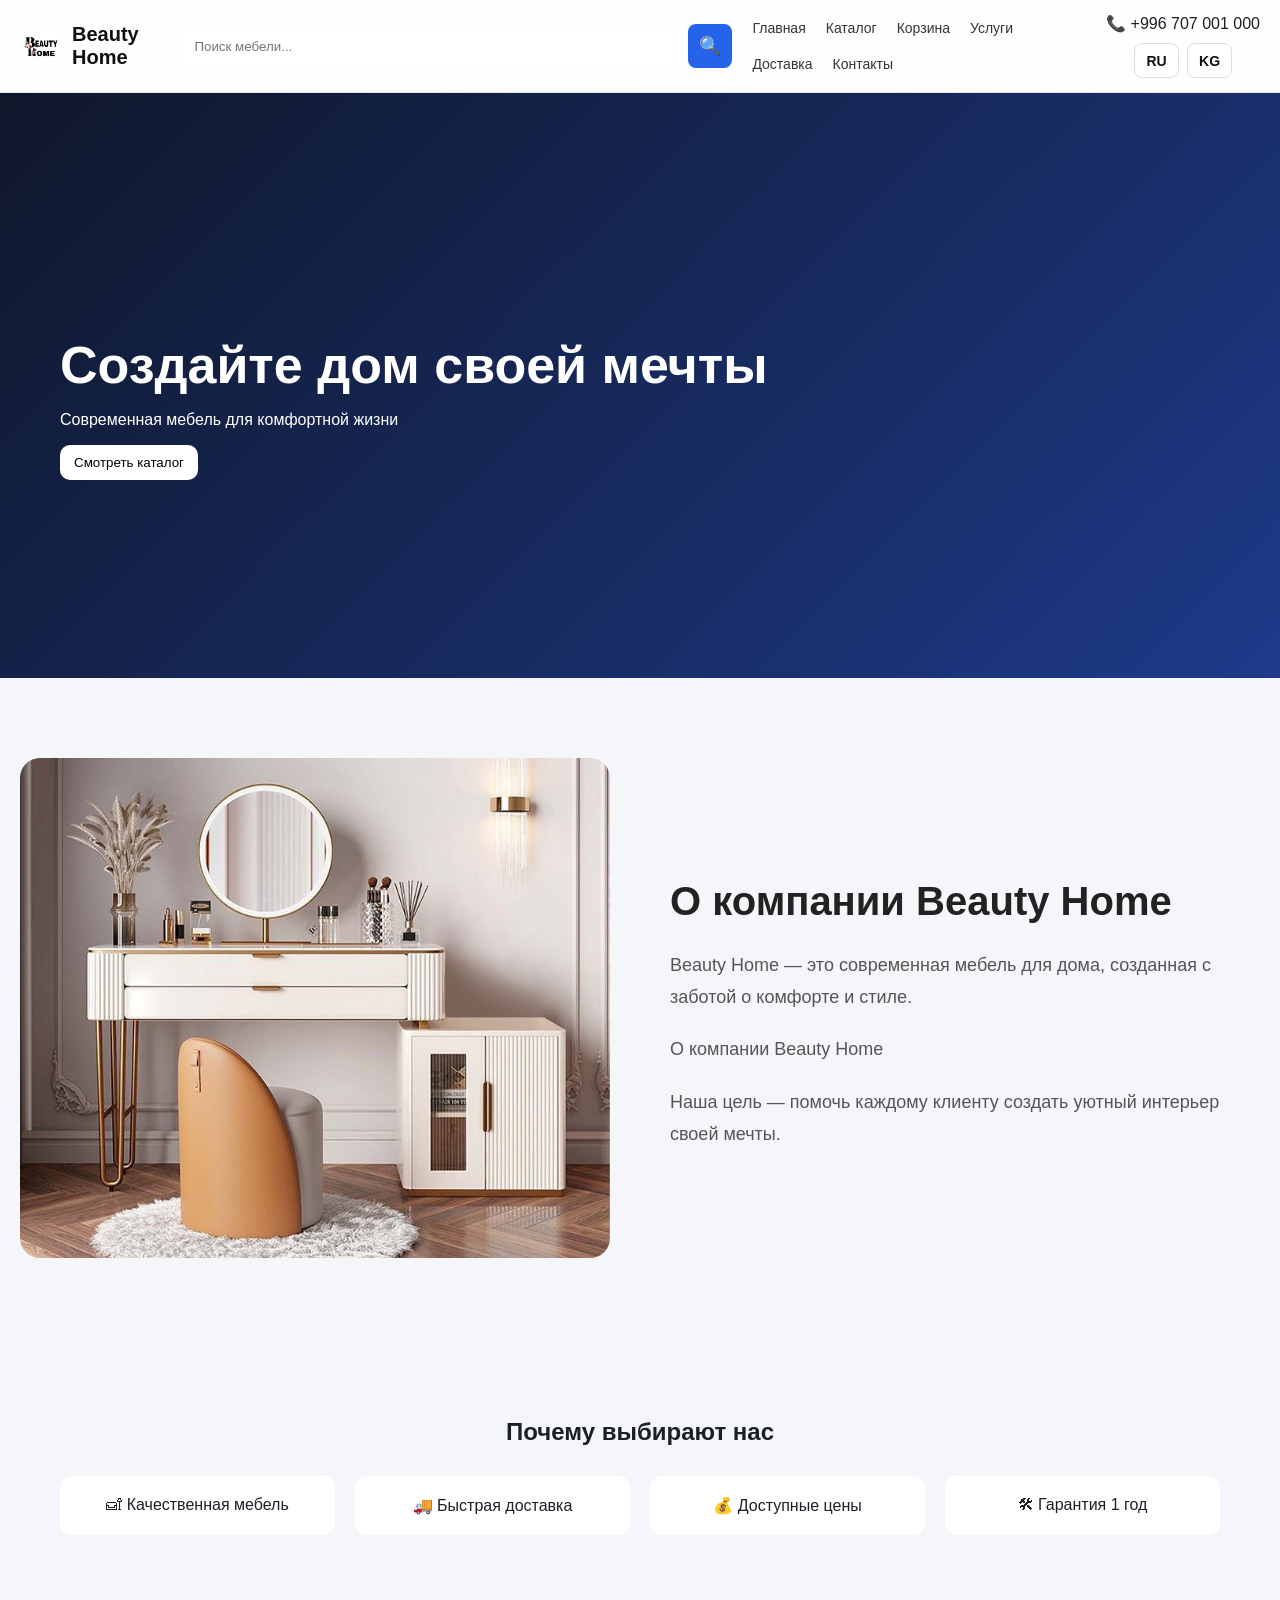
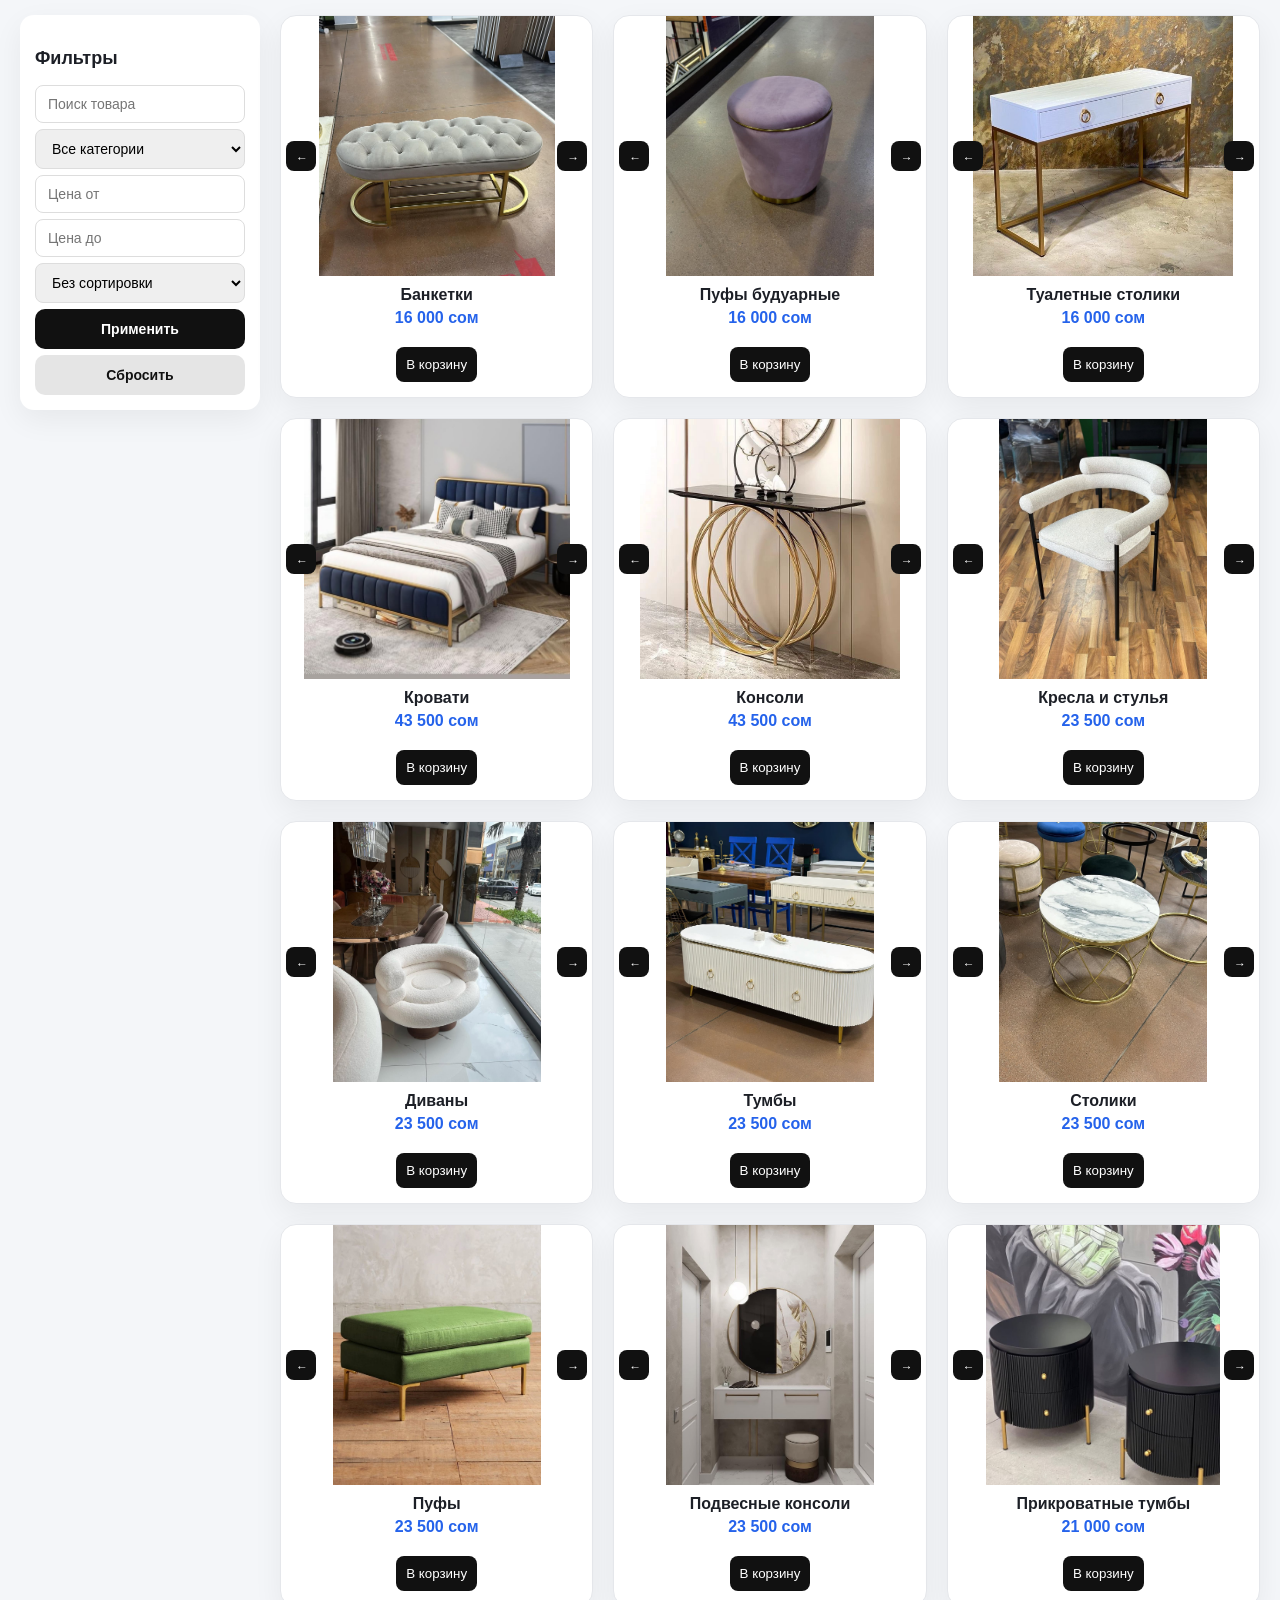
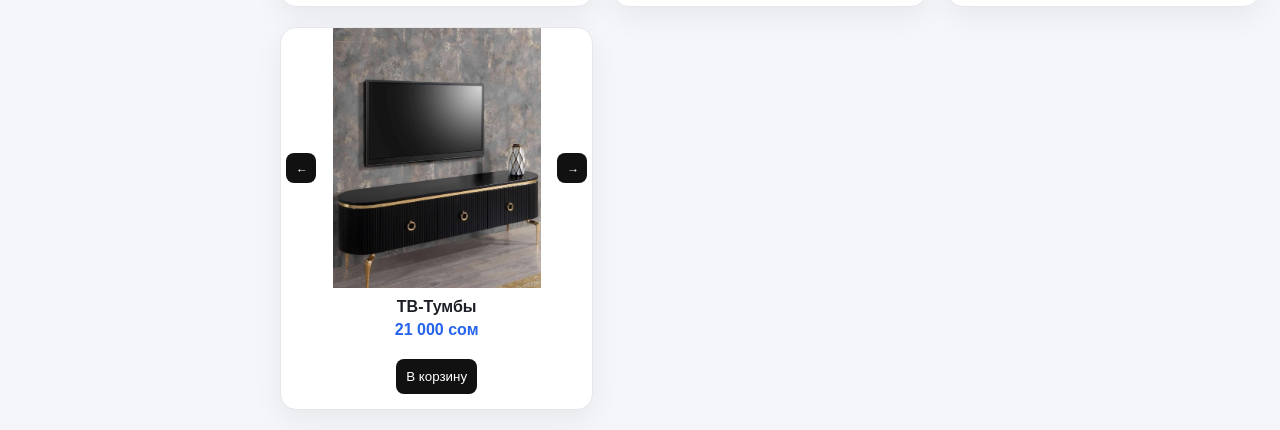
<file: index.html>
<!DOCTYPE html>
<html lang="ru">
<head>
  <meta charset="UTF-8" />
  <meta name="viewport" content="width=device-width, initial-scale=1.0"/>
  <title>Beauty Home — мебель на заказ в Бишкеке</title>
  <link rel="stylesheet" href="css/style.css">
  <link rel="icon" href="Logo.ico">

  <meta
name="description"
content="Мебель на заказ в Бишкеке. Кровати, диваны, стулья, столы, тумбы, консоли, банкетки и другая мебель от Beauty Home."
>

<meta
name="keywords"
content="мебель Бишкек, мебель на заказ Бишкек, кровати Бишкек, диваны Бишкек, стулья Бишкек, столы Бишкек, тумбы Бишкек, пуфы Бишкек, консоли Бишкек, тумбы Бишкек, мебель Кыргызстан, мебель на заказ Кыргызстан, кровати Кыргызстан, диваны Кыргызстан, стулья Кыргызстан, столы Кыргызстан, тумбы Кыргызстан, пуфы Кыргызстан, консоли Кыргызстан, тумбы Кыргызстан"
>

<meta name="google-site-verification" content="uziXHPRvUPu49XnEuWMrSpAcKVDErFRFYAtfFAGwd4I" />
<meta name="yandex-verification" content="f5ce1328e1bdfa7e" />

</head>

<body>

<header class="header">

  <a href="index.html" class="logo-wrap homeLink">

    <img
      src="images/Logo.png"
      alt="Beauty Home"
      class="logo-img"
    >

    <span class="logo">
      Beauty Home
    </span>

  </a>

<div class="search-box">

  <input
    type="text"
    class="search"
    id="headerSearch"
    placeholder="Поиск мебели..."
    data-placeholder="searchPlaceholder"
  >

  <button id="searchBtn" class="search-btn">
    🔍
  </button>

</div>


  <nav class="nav">
  <a href="#" class="nav-link homeLink" data-lang="home">Главная</a>
  <a href="#catalog" class="nav-link" id="catalogLink" data-lang="catalog">Каталог</a>
  <a href="checkout.html" class="nav-link" data-lang="cart">Корзина</a>
  <a href="services.html" class="nav-link" data-lang="services">Услуги</a>
  <a href="delivery.html" class="nav-link" data-lang="delivery">Доставка</a>
  <a href="contacts.html" class="nav-link" data-lang="contacts">Контакты</a>
</nav>

  <div class="header-right">
    <a href="tel:+996707001000" class="phone-header">
      📞 +996 707 001 000
    </a>

    <div class="lang-switcher">
  <button id="ruBtn">RU</button>
  <button id="kgBtn">KG</button>
</div>
  </div>
</header>

<!-- <section class="hero">
  <h1>Мебель для дома</h1>
  <p>Каталог качественной мебели по низким ценам</p>
</section> -->

<section class="big-banner">
  <div>
    <h1 id="bannerTitle" data-lang="bannerTitle">Создайте дом своей мечты</h1>
    <p id="bannerText" data-lang="bannerText">Современная мебель для комфортной жизни</p>
    <button id="bannerCatalogBtn" data-lang="bannerBtn">Смотреть каталог</button>
  </div>
</section>

<section class="about-company">

  <div class="about-image">
    <img src="images/About us.jpg" alt="Beauty Home">
  </div>

  <div class="about-content">
    <h2 data-lang="aboutTitle">О компании Beauty Home</h2>

    <p data-lang="aboutText1">
      Beauty Home — это современная мебель для дома,
      созданная с заботой о комфорте и стиле.
    </p>

    <p data-lang="aboutTitle">
      Мы предлагаем кровати, диваны, консоли,
      тумбы, столики и другую мебель высокого качества
      по доступным ценам.
    </p>

    <p data-lang="aboutText3">
      Наша цель — помочь каждому клиенту создать
      уютный интерьер своей мечты.
    </p>
  </div>

</section>

<!-- <section class="lifestyle">
  <div class="lifestyle-text">
    <h2>Живите красиво</h2>
    <p>Мебель, которая создаёт атмосферу уюта и стиля</p>
  </div> -->

  <!-- <img src="images/lifestyle.jpg"> -->
</section>

<section class="story">

  <h2 data-lang="whyUs">
    Почему выбирают нас
  </h2>

  <div class="story-grid">

    <div data-lang="adv1">
      🛋 Качественная мебель
    </div>

    <div data-lang="adv2">
      🚚 Быстрая доставка
    </div>

    <div data-lang="adv3">
      💰 Доступные цены
    </div>

    <div data-lang="adv4">
      🛠 Гарантия 1 год
    </div>

  </div>

</section>

<section class="catalog" id="catalog">

  <aside class="filters">
    <h3 data-lang="filters">Фильтры</h3>

<input type="text"
id="searchInput"
placeholder="Поиск товара"
data-placeholder="productSearch">

<select id="categoryFilter">
  <option value="">Все категории</option>

  <option value="Диваны">Диваны</option>
  <option value="Кровати">Кровати</option>
  <option value="Кресла и стулья">Кресла и стулья</option>

  <option value="Тумбы">Тумбы</option>
  <option value="Прикроватные тумбы">Прикроватные тумбы</option>
  <option value="ТВ-Тумбы">ТВ-Тумбы</option>

  <option value="Консоли">Консоли</option>
  <option value="Подвесные консоли">Подвесные консоли</option>

  <option value="Столики">Столики</option>
  <option value="Туалетные столики">Туалетные столики</option>

  <option value="Банкетки">Банкетки</option>
  <option value="Пуфы">Пуфы</option>
  <option value="Пуфы будуарные">Пуфы будуарные</option>
</select>

<input
type="number"
id="minPrice"
placeholder="Цена от"
data-placeholder="priceFrom">

<input
type="number"
id="maxPrice"
placeholder="Цена до"
data-placeholder="priceTo">

<select id="sortPrice">
  <option value="">Без сортировки</option>
  <option value="asc">Цена ↑</option>
  <option value="desc">Цена ↓</option>
</select>

<button id="applyFilters" data-lang="apply">
Применить
</button>

<button id="resetFilters" data-lang="reset">
Сбросить
</button>
  </aside>

  <div class="products" id="products">

<div class="skeleton-grid" id="skeleton">
  <div class="skeleton-card"></div>
  <div class="skeleton-card"></div>
  <div class="skeleton-card"></div>
  <div class="skeleton-card"></div>
</div>

  <div class="card" data-id="1" data-price="16000" data-category="Банкетки">
    
    <div class="slider">
      <button class="prev">←</button>

      <div class="track">
        <img src="images/Банкетки/Банкетка 1.jpg" alt="Банкетка 1">
        <img src="images/Банкетки/Банкетка 2.jpg" alt="Банкетка 2">
        <img src="images/Банкетки/Банкетка 3.jpg" alt="Банкетка 3">
        <img src="images/Банкетки/Банкетка 4.jpg" alt="Банкетка 4">
        <img src="images/Банкетки/Банкетка 5.jpg" alt="Банкетка 5">
        <img src="images/Банкетки/Банкетка 6.jpg" alt="Банкетка 6">
        <img src="images/Банкетки/Банкетка 7.jpg" alt="Банкетка 7">

      </div>

      <button class="next">→</button>
    </div>

    <h3 class="product-title"
data-ru="Банкетки"
data-kg="Отургучтар">
Банкетки
</h3>

<p>16 000 сом</p>

<button class="add-cart-btn"
onclick="addToCart('Банкетки',16000,'images/Банкетки/Банкетка 1.jpg')">

<span
data-ru="В корзину"
data-kg="Себетке кошуу">
В корзину
</span>

</button>

  </div>



    <div class="card" data-id="2" data-price="16000" data-category="Пуфы будуарные">
    
    <div class="slider">
      <button class="prev">←</button>

      <div class="track">
        <img src="images/Пуфы будуарные/Пуф 1.jpg" alt="Пуф будуарный 1">
        <img src="images/Пуфы будуарные/Пуф 2.jpg" alt="Пуф будуарный 2">
        <img src="images/Пуфы будуарные/Пуф 3.jpg" alt="Пуф будуарный 3">
        <img src="images/Пуфы будуарные/Пуф 4.jpg" alt="Пуф будуарный 4">
        <img src="images/Пуфы будуарные/Пуф 5.jpg" alt="Пуф будуарный 5">
        


      </div>

      <button class="next">→</button>
    </div>

    <h3 class="product-title"
data-ru="Пуфы будуарные"
data-kg="Будуардук пуфтар">
Пуфы будуарные
</h3>

<p>16 000 сом</p>

<button class="add-cart-btn"
onclick="addToCart('Пуфы будуарные',16000,'images/Пуфы будуарные/Пуф 1.jpg')">

<span
data-ru="В корзину"
data-kg="Себетке кошуу">
В корзину
</span>

</button>

  </div>

  <div class="card" data-id="3" data-price="16000" data-category="Туалетные столики">
    
    <div class="slider">
      <button class="prev">←</button>

      <div class="track">
        <img src="images/Туалетные столики/Столик 2.jpg" alt="Столик туалетный 1">
        <img src="images/Туалетные столики/Столик 3.jpg" alt="Столик туалетный 2 ">
        <img src="images/Туалетные столики/Столик 1.jpg" alt="Столик туалетный 3">
        <img src="images/Туалетные столики/Столик 4.jpg" alt="Столик туалетный 4">
        <img src="images/Туалетные столики/Столик 5.jpg" alt="Столик туалетный 5">
        <img src="images/Туалетные столики/Столик 6.jpg" alt="Столик туалетный 6">
        <img src="images/Туалетные столики/Столик 7.jpg" alt="Столик туалетный 7">
        <img src="images/Туалетные столики/Столик 8.jpg" alt="Столик туалетный 8">
        <img src="images/Туалетные столики/Столик 9.jpg" alt="Столик туалетный 9">
        <img src="images/Туалетные столики/Столик 10.jpg" alt="Столик туалетный 10">
        <img src="images/Туалетные столики/Столик 11.jpg" alt="Столик туалетный 11">
        

        

      </div>

      <button class="next">→</button>
    </div>

    <h3 class="product-title"
data-ru="Туалетные столики"
data-kg="Косметикалык столдор">
Туалетные столики
</h3>

<p>16 000 сом</p>

<button class="add-cart-btn"
onclick="addToCart('Туалетные столики',16000,'images/Туалетные столики/Столик 2.jpg')">

<span
data-ru="В корзину"
data-kg="Себетке кошуу">
В корзину
</span>

</button>

  </div>

  <div class="card" data-id="4" data-price="43500" data-category="Кровати">
    
    <div class="slider">
      <button class="prev">←</button>

      <div class="track">
        <img src="images/Кровати/Кровать 1.jpg" alt="Кровать 1">
        <img src="images/Кровати/Кровать 2.jpg" alt="Кровать 2">
        <img src="images/Кровати/Кровать 3.jpg" alt="Кровать 3">
        <img src="images/Кровати/Кровать 4.jpg" alt="Кровать 4">
        <img src="images/Кровати/Кровать 5.jpg" alt="Кровать 5">
        <img src="images/Кровати/Кровать 6.jpg" alt="Кровать 6">
        

      </div>

      <button class="next">→</button>
    </div>

    <h3 class="product-title"
data-ru="Кровати"
data-kg="Керебеттер">
Кровати
</h3>

<p>43 500 сом</p>

<button class="add-cart-btn"
onclick="addToCart('Кровати',43500,'images/Кровати/Кровать 1.jpg')">

<span
data-ru="В корзину"
data-kg="Себетке кошуу">
В корзину
</span>

</button>

  </div>

  <div class="card" data-id="5" data-price="43500" data-category="Консоли">
    
    <div class="slider">
      <button class="prev">←</button>

      <div class="track">
        <img src="images/Консоли/Консоль 1.jpg" alt="Консоль 1">
        <img src="images/Консоли/Консоль 2.jpg" alt="Консоль 2">
        <img src="images/Консоли/Консоль 6.jpg" alt="Консоль 3">
        <img src="images/Консоли/Консоль 3.jpg" alt="Консоль 4">
        <img src="images/Консоли/Консоль 4.jpg" alt="Консоль 5">
        <img src="images/Консоли/Консоль 5.jpg" alt="Консоль 6">

        

      </div>

      <button class="next">→</button>
    </div>

    <h3 class="product-title"
data-ru="Консоли"
data-kg="Консолдор">
Консоли
</h3>

<p>43 500 сом</p>

<button class="add-cart-btn"
onclick="addToCart('Консоли',43500,'images/Консоли/Консоль 1.jpg')">

<span
data-ru="В корзину"
data-kg="Себетке кошуу">
В корзину
</span>

</button>

  </div>

  <div class="card" data-id="6" data-price="23500" data-category="Кресла и стулья">
    
    <div class="slider">
      <button class="prev">←</button>

      <div class="track">
        <img src="images/Кресла и стулья/Стул 1.jpg" alt="Стул 1">
        <img src="images/Кресла и стулья/Стул 2.jpg" alt="Стул 2">
        <img src="images/Кресла и стулья/Стул 3.jpg" alt="Стул 3">
        <img src="images/Кресла и стулья/Стул 4.jpg" alt="Стул 4">
        <img src="images/Кресла и стулья/Стул 5.jpg" alt="Стул 5">
        <img src="images/Кресла и стулья/Стул 6.jpg" alt="Стул 6">

        

      </div>

      <button class="next">→</button>
    </div>

    <h3 class="product-title"
data-ru="Кресла и стулья"
data-kg="Креслолор жана отургучтар">
Кресла и стулья
</h3>

<p>23 500 сом</p>

<button class="add-cart-btn"
onclick="addToCart('Кресла и стулья',23500,'images/Кресла и стулья/Стул 1.jpg')">

<span
data-ru="В корзину"
data-kg="Себетке кошуу">
В корзину
</span>

</button>

  </div>

  <div class="card" data-id="7" data-price="23500" data-category="Диваны">
    
    <div class="slider">
      <button class="prev">←</button>

      <div class="track">
        <img src="images/Диваны/Диван 1.jpg" alt="Диван 1">
        <img src="images/Диваны/Диван 2.jpg" alt="Диван 2">
        <img src="images/Диваны/Диван 3.jpg" alt="Диван 3">
        <img src="images/Диваны/Диван 4.jpg" alt="Диван 4">
        <img src="images/Диваны/Диван 5.jpg" alt="Диван 5">
        <img src="images/Диваны/Диван 6.jpg" alt="Диван 6">
        <img src="images/Диваны/Диван 7.jpg" alt="Диван 7">
        <img src="images/Диваны/Диван 8.jpg" alt="Диван 8">
        <img src="images/Диваны/Диван 9.jpg" alt="Диван 9">

        

      </div>

      <button class="next">→</button>
    </div>

    <h3 class="product-title"
data-ru="Диваны"
data-kg="Дивандар">
Диваны
</h3>

<p>23 500 сом</p>

<button class="add-cart-btn"
onclick="addToCart('Диваны',23500,'images/Диваны/Диван 1.jpg')">

<span
data-ru="В корзину"
data-kg="Себетке кошуу">
В корзину
</span>

</button>

  </div>

  <div class="card" data-id="8" data-price="23500" data-category="Тумбы">
    
    <div class="slider">
      <button class="prev">←</button>

      <div class="track">
        <img src="images/Тумбы/Тумба 1.jpg" alt="Тумба 1">
        <img src="images/Тумбы/Тумба 2.jpg" alt="Тумба 2">
        <img src="images/Тумбы/Тумба 3.jpg" alt="Тумба 3">
        <img src="images/Тумбы/Тумба 4.jpg" alt="Тумба 4">
        <img src="images/Тумбы/Тумба 5.jpg" alt="Тумба 5">


        

      </div>

      <button class="next">→</button>
    </div>

    <h3 class="product-title"
data-ru="Тумбы"
data-kg="Тумбалар">
Тумбы
</h3>

<p>23 500 сом</p>

<button class="add-cart-btn"
onclick="addToCart('Тумбы',23500,'images/Тумбы/Тумба 1.jpg')">

<span
data-ru="В корзину"
data-kg="Себетке кошуу">
В корзину
</span>

</button>

  </div>

  <div class="card" data-id="9" data-price="23500" data-category="Столики">
    
    <div class="slider">
      <button class="prev">←</button>

      <div class="track">
        <img src="images/Столики/Столики 1.jpg" alt="Столик 1">
        <img src="images/Столики/Столики 2.jpg" alt="Столик 2">
        <img src="images/Столики/Столики 3.jpg" alt="Столик 3">
        <img src="images/Столики/Столики 4.jpg" alt="Столик 4">
        <img src="images/Столики/Столики 5.jpg" alt="Столик 5">
        <img src="images/Столики/Столики 6.jpg" alt="Столик 6">
        <img src="images/Столики/Столик 7.jpg" alt="Столик 7">
        <img src="images/Столики/Столик 8.jpg" alt="Столик 8">
        <img src="images/Столики/Столик 9.jpg" alt="Столик 9">
        <img src="images/Столики/Столик 10.jpg" alt="Столик 10">
        <img src="images/Столики/Столик 11.jpg" alt="Столик 11">
        <img src="images/Столики/Столик 12.jpg" alt="Столик 12">


        

      </div>

      <button class="next">→</button>
    </div>

    <h3 class="product-title"
data-ru="Столики"
data-kg="Столиктер">
Столики
</h3>

<p>23 500 сом</p>

<button class="add-cart-btn"
onclick="addToCart('Столики',23500,'images/Столики/Столики 1.jpg')">

<span
data-ru="В корзину"
data-kg="Себетке кошуу">
В корзину
</span>

</button>

  </div>

  <div class="card" data-id="10" data-price="23500" data-category="Пуфы">
    
    <div class="slider">
      <button class="prev">←</button>

      <div class="track">
        <img src="images/Пуфы/Пуф 1.jpg" alt="Пуф 1">
        <img src="images/Пуфы/Пуф 2.jpg" alt="Пуф 2">
        <img src="images/Пуфы/Пуф 3.jpg" alt="Пуф 3">
  



        

      </div>

      <button class="next">→</button>
    </div>

    <h3 class="product-title"
data-ru="Пуфы"
data-kg="Пуфтар">
Пуфы
</h3>

<p>23 500 сом</p>

<button class="add-cart-btn"
onclick="addToCart('Пуфы',23500,'images/Пуфы/Пуф 1.jpg')">

<span
data-ru="В корзину"
data-kg="Себетке кошуу">
В корзину
</span>

</button>

  </div>

  <div class="card" data-id="11" data-price="23500" data-category="Подвесные консоли">
    
    <div class="slider">
      <button class="prev">←</button>

      <div class="track">
        <img src="images/Подвесные консоли/Консоль 2.jpg" alt="Подвесная консоль 1">
        <img src="images/Подвесные консоли/Консоль 3.jpg" alt="Подвесная консоль 2">
        <img src="images/Подвесные консоли/Консоль 4.jpg" alt="Подвесная консоль 3">
        <img src="images/Подвесные консоли/Консоль 5.jpg" alt="Подвесная консоль 4">
        <img src="images/Подвесные консоли/Консоль 6.jpg" alt="Подвесная консоль 5">
        <img src="images/Подвесные консоли/Консоль 1.jpg" alt="Подвесная консоль 6">

        




        

      </div>

      <button class="next">→</button>
    </div>

    <h3 class="product-title"
data-ru="Подвесные консоли"
data-kg="Илме консолдор">
Подвесные консоли
</h3>

<p>23 500 сом</p>

<button class="add-cart-btn"
onclick="addToCart('Подвесные консоли',23500,'images/Подвесные консоли/Консоль 2.jpg')">

<span
data-ru="В корзину"
data-kg="Себетке кошуу">
В корзину
</span>

</button>

  </div>

  <div class="card" data-id="12" data-price="21000" data-category="Прикроватные тумбы">
    
    <div class="slider">
      <button class="prev">←</button>

      <div class="track">
        <img src="images/Прикроватные тумбы/Тумба 1.jpg" alt="Прикроватная тумба 1">
        <img src="images/Прикроватные тумбы/Тумба 2.jpg" alt="Прикроватная тумба 2">
        <img src="images/Прикроватные тумбы/Тумба 3.jpg" alt="Прикроватная тумба 3">
        <img src="images/Прикроватные тумбы/Тумба 4.jpg" alt="Прикроватная тумба 4">
        <img src="images/Прикроватные тумбы/Тумба 5.jpg" alt="Прикроватная тумба 5">
        <img src="images/Прикроватные тумбы/Тумба 6.jpg" alt="Прикроватная тумба 6">
        <img src="images/Прикроватные тумбы/Тумба 7.jpg" alt="Прикроватная тумба 7">




        

      </div>

      <button class="next">→</button>
    </div>

    <h3 class="product-title"
data-ru="Прикроватные тумбы"
data-kg="Керебет жанындагы тумбалар">
Прикроватные тумбы
</h3>

<p>21 000 сом</p>

<button class="add-cart-btn"
onclick="addToCart('Прикроватные тумбы',21000,'images/Прикроватные тумбы/Тумба 1.jpg')">

<span
data-ru="В корзину"
data-kg="Себетке кошуу">
В корзину
</span>

</button>

  </div>

  <div class="card" data-id="13" data-price="21000" data-category="ТВ-Тумбы">
    
    <div class="slider">
      <button class="prev">←</button>

      <div class="track">
        <img src="images/ТВ тумбы/Тумба 1.jpg" alt="ТВ-Тумба 1">
        <img src="images/ТВ тумбы/Тумба 2.jpg" alt="ТВ-Тумба 2">
        <img src="images/ТВ тумбы/Тумба 3.jpg" alt="ТВ-Тумба 3">
        <img src="images/ТВ тумбы/Тумба 4.jpg" alt="ТВ-Тумба 4">





        

      </div>

      <button class="next">→</button>
    </div>

    <h3 class="product-title"
data-ru="ТВ-Тумбы"
data-kg="ТВ тумбалар">
ТВ-Тумбы
</h3>

<p>21 000 сом</p>

<button class="add-cart-btn"
onclick="addToCart('ТВ-Тумбы',21000,'images/ТВ тумбы/Тумба 1.jpg')">

<span
data-ru="В корзину"
data-kg="Себетке кошуу">
В корзину
</span>

</button>



  

  

</section>
<div id="toast"></div>
<!-- overlay (фон затемнения) -->
<div id="overlay" onclick="closeFilters()"></div>

<!-- боковые фильтры -->
<aside id="sidebarFilters">
  <h3>Фильтры</h3>

  <input type="text" id="searchInput" placeholder="Поиск товара">

  <select id="categoryFilter">
    <option value="">Все категории</option>
    <option value="Диваны">Диваны</option>
    <option value="Кровати">Кровати</option>
    <option value="Кресла и стулья">Кресла и стулья</option>
    <option value="Тумбы">Тумбы</option>
    <option value="Прикроватные тумбы">Прикроватные тумбы</option>
    <option value="ТВ-Тумбы">ТВ-Тумбы</option>
    <option value="Консоли">Консоли</option>
    <option value="Столики">Столики</option>
    <option value="Пуфы">Пуфы</option>
  </select>

  <input type="number" id="minPrice" placeholder="Цена от">
  <input type="number" id="maxPrice" placeholder="Цена до">

  <button onclick="applyFilters()">Применить</button>
  <button onclick="resetFilters()">Сбросить</button>
</aside>
<script src="js/products.js"></script>
<script src="js/main.js"></script>
</body>
</html>
</file>
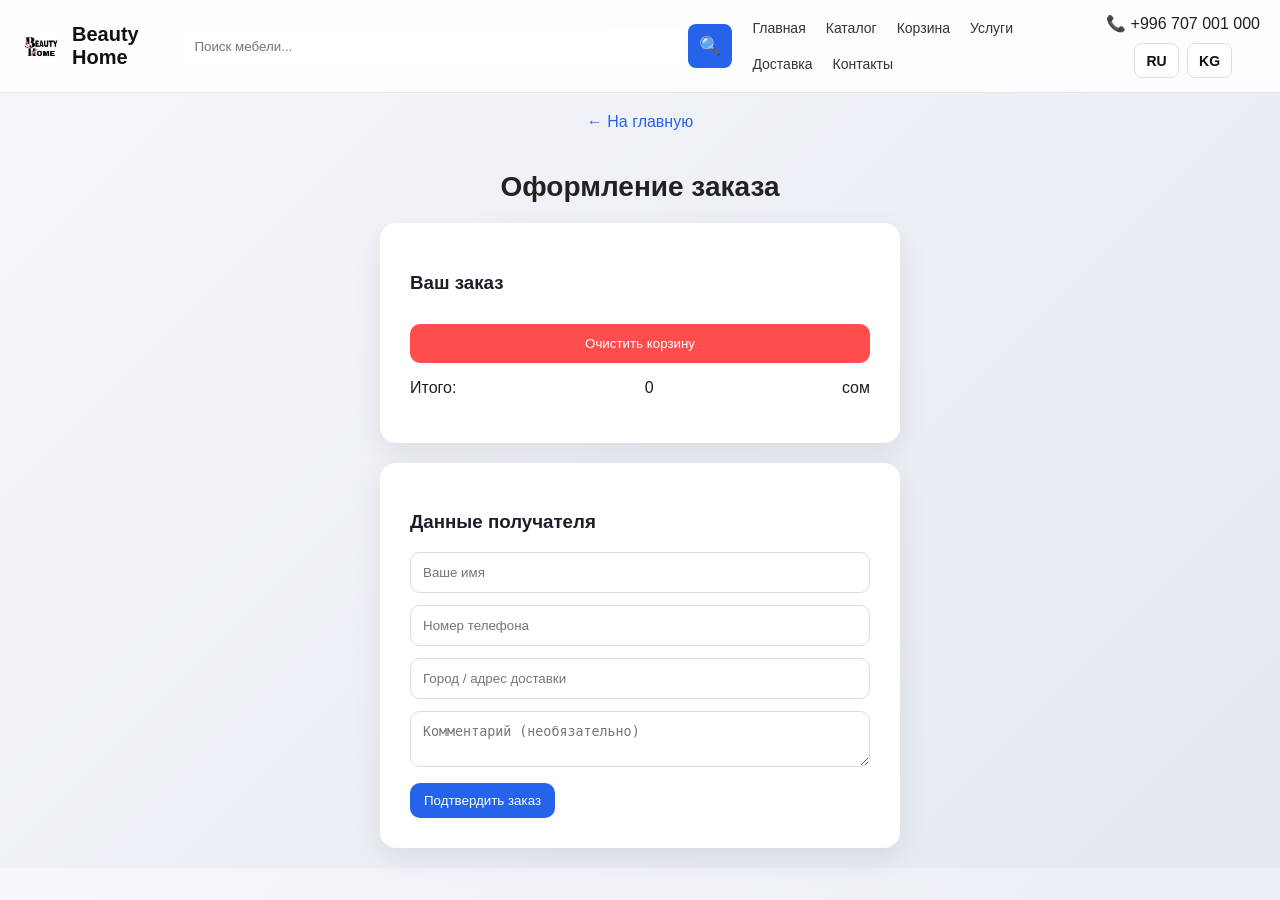
<file: checkout.html>
<!DOCTYPE html>
<html lang="ru">
<head>
  <meta charset="UTF-8">
  <title>Beauty Home — мебель на заказ в Бишкеке</title>
  <link rel="stylesheet" href="css/style.css">
  <link rel="stylesheet" href="css/style2.css">
  <link rel="icon" href="Logo.ico">


<meta
name="description"
content="Мебель на заказ в Бишкеке. Кровати, диваны, стулья, столы, тумбы, консоли, банкетки и другая мебель от Beauty Home."
>

<meta
name="keywords"
content="мебель Бишкек, мебель на заказ Бишкек, кровати Бишкек, диваны Бишкек, стулья Бишкек, столы Бишкек, тумбы Бишкек, пуфы Бишкек, консоли Бишкек, тумбы Бишкек, мебель Кыргызстан, мебель на заказ Кыргызстан, кровати Кыргызстан, диваны Кыргызстан, стулья Кыргызстан, столы Кыргызстан, тумбы Кыргызстан, пуфы Кыргызстан, консоли Кыргызстан, тумбы Кыргызстан"
>
</head>

<body>

  <header class="header">

  <a href="index.html" class="logo-wrap homeLink">

    <img
      src="images/Logo.png"
      alt="Beauty Home"
      class="logo-img"
    >

    <span class="logo">
      Beauty Home
    </span>

  </a>

<div class="search-box">

  <input
    type="text"
    class="search"
    id="headerSearch"
    placeholder="Поиск мебели..."
    data-placeholder="searchPlaceholder"
  >

  <button id="searchBtn" class="search-btn">
    🔍
  </button>

</div>


  <nav class="nav">
  <a href="index.html" class="nav-link homeLink" data-lang="home">Главная</a>
  <a href="index.html#catalog" class="nav-link" id="catalogLink" data-lang="catalog">Каталог</a>
  <a href="checkout.html" class="nav-link" data-lang="cart">Корзина</a>
  <a href="services.html" class="nav-link" data-lang="services">Услуги</a>
  <a href="delivery.html" class="nav-link" data-lang="delivery">Доставка</a>
  <a href="contacts.html" class="nav-link" data-lang="contacts">Контакты</a>
</nav>

  <div class="header-right">
    <a href="tel:+996707001000" class="phone-header">
      📞 +996 707 001 000
    </a>

    <div class="lang-switcher">
  <button id="ruBtn">RU</button>
  <button id="kgBtn">KG</button>
</div>
  </div>
</header>

<a href="index.html" class="back-btn"
data-ru="← На главную"
data-kg="← Башкы бетке">
← На главную
</a>

<h1
data-ru="Оформление заказа"
data-kg="Буйрутманы тариздөө">
Оформление заказа
</h1>

<div class="order-box">

  <!-- КОРЗИНА -->
  <h3
data-ru="Ваш заказ"
data-kg="Сиздин буйрутмаңыз">
Ваш заказ
</h3>
  <ul id="cartItems"></ul>

  <button class="clear-btn" onclick="clearCart()"
data-ru="Очистить корзину"
data-kg="Себетти тазалоо">
Очистить корзину
</button>

  <!-- ИТОГО -->
  <!-- ИТОГО -->
<p>

<span
data-ru="Итого:"
data-kg="Жалпы:">
Итого:
</span>

<span id="totalPrice">
0
</span>

сом

</p>

</div>

<!-- ФОРМА -->
<form id="orderForm" class="order-form">

  <h3
data-ru="Данные получателя"
data-kg="Алуучунун маалыматы">
Данные получателя
</h3>

  <input 
type="text"
id="customerName"
placeholder="Ваше имя"
data-ru-placeholder="Ваше имя"
data-kg-placeholder="Атыңыз"
required>

  <input 
type="tel"
id="customerPhone"
placeholder="Номер телефона"
data-ru-placeholder="Номер телефона"
data-kg-placeholder="Телефон номери"
required>

  <input 
type="text"
id="customerAddress"
placeholder="Город / адрес доставки"
data-ru-placeholder="Город / адрес доставки"
data-kg-placeholder="Шаар / жеткирүү дареги"
required>

  <textarea
placeholder="Комментарий (необязательно)"
id="customerComment"
data-ru-placeholder="Комментарий (необязательно)"
data-kg-placeholder="Комментарий (милдеттүү эмес)">
</textarea>

  <button type="submit"
data-ru="Подтвердить заказ"
data-kg="Буйрутманы ырастоо">
Подтвердить заказ
</button>

</form>

<!-- РЕЗУЛЬТАТ -->
<div id="result"></div>


<!-- ОПЛАТА -->
<div class="order-box" style="display:none;">

  <h3
data-ru="Оплата"
data-kg="Төлөм">
Оплата
</h3>

  <button 
id="payBtn"
onclick="pay()"
data-ru="Оплатить картой"
data-kg="Карта менен төлөө">

Оплатить картой

</button>

</div>

<div id="paymentResult"></div>

<script src="js/products.js"></script>
<script src="js/main.js"></script>
<script src="js/checkout.js"></script>

</body>
</html>
</file>
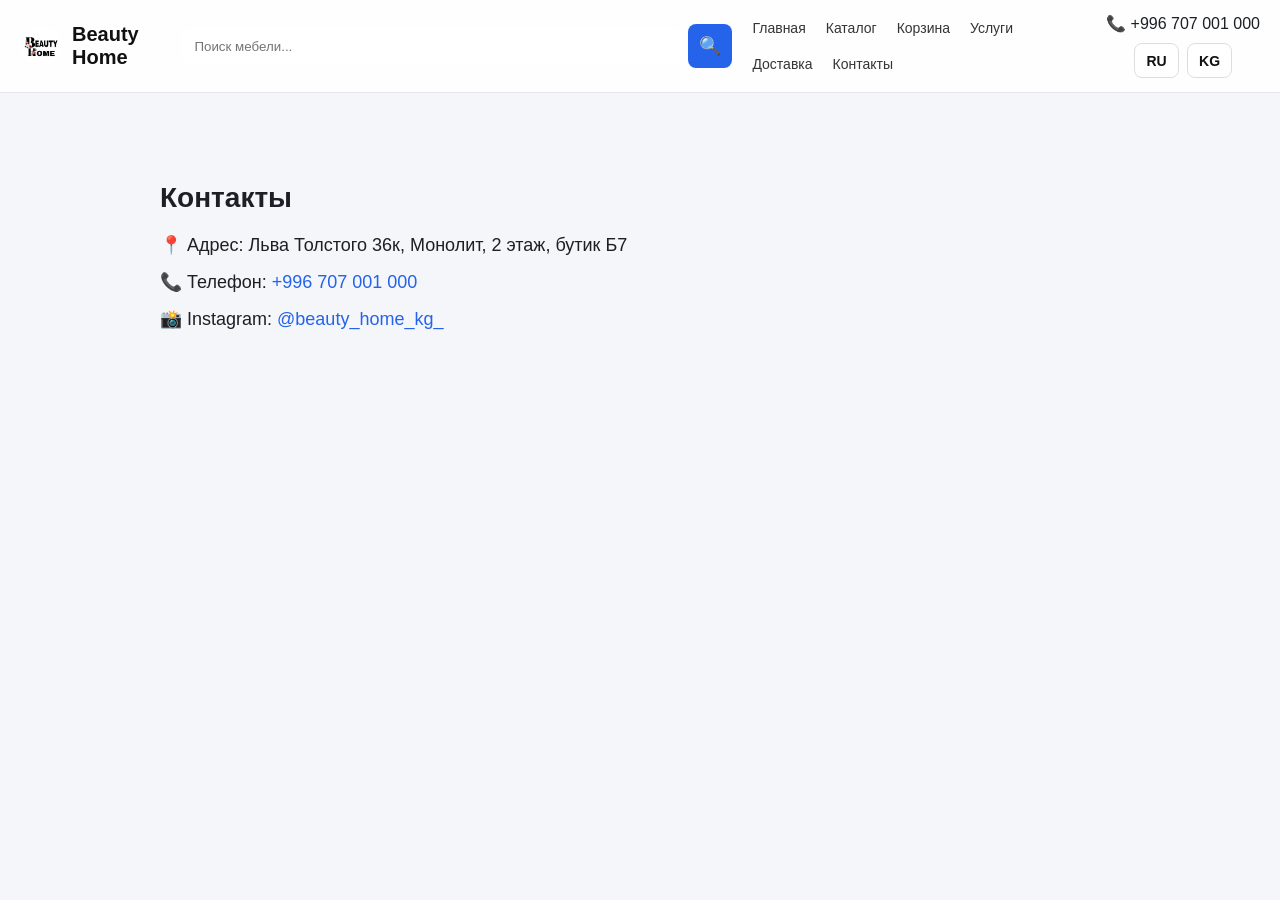
<file: contacts.html>
<!doctype html>
<html lang="ru">
  <head>
    <meta charset="UTF-8" />
    <title>Beauty Home — мебель на заказ в Бишкеке</title>
    <link rel="stylesheet" href="css/style.css" />
    <link rel="icon" href="Logo.ico">

    <meta
name="description"
content="Мебель на заказ в Бишкеке. Кровати, диваны, стулья, столы, тумбы, консоли, банкетки и другая мебель от Beauty Home."
>

<meta
name="keywords"
content="мебель Бишкек, мебель на заказ Бишкек, кровати Бишкек, диваны Бишкек, стулья Бишкек, столы Бишкек, тумбы Бишкек, пуфы Бишкек, консоли Бишкек, тумбы Бишкек, мебель Кыргызстан, мебель на заказ Кыргызстан, кровати Кыргызстан, диваны Кыргызстан, стулья Кыргызстан, столы Кыргызстан, тумбы Кыргызстан, пуфы Кыргызстан, консоли Кыргызстан, тумбы Кыргызстан"
>

    <style>
      .contacts-page {
        max-width: 1000px;
        margin: 50px auto;
        padding: 20px;
        font-family: Arial, sans-serif;
      }

      .contacts-title {
        font-size: 28px;
        margin-bottom: 20px;
      }

      .contact-item {
        margin-bottom: 15px;
        font-size: 18px;
      }

      .contact-item a {
        color: #2563eb;
        text-decoration: none;
      }

      .map {
        margin-top: 30px;
      }

      iframe {
        width: 100%;
        height: 350px;
        border: 0;
        border-radius: 12px;
      }
    </style>
  </head>

  <body>
    <header class="header">

  <a href="index.html" class="logo-wrap homeLink">

    <img
      src="images/Logo.png"
      alt="Beauty Home"
      class="logo-img"
    >

    <span class="logo">
      Beauty Home
    </span>

  </a>

<div class="search-box">

  <input
    type="text"
    class="search"
    id="headerSearch"
    placeholder="Поиск мебели..."
    data-placeholder="searchPlaceholder"
  >

  <button id="searchBtn" class="search-btn">
    🔍
  </button>

</div>


  <nav class="nav">
  <a href="index.html" class="nav-link homeLink" data-lang="home">Главная</a>
  <a href="index.html#catalog" class="nav-link" id="catalogLink" data-lang="catalog">Каталог</a>
  <a href="checkout.html" class="nav-link" data-lang="cart">Корзина</a>
  <a href="services.html" class="nav-link" data-lang="services">Услуги</a>
  <a href="delivery.html" class="nav-link" data-lang="delivery">Доставка</a>
  <a href="contacts.html" class="nav-link" data-lang="contacts">Контакты</a>
</nav>

  <div class="header-right">
    <a href="tel:+996707001000" class="phone-header">
      📞 +996 707 001 000
    </a>

    <div class="lang-switcher">
  <button id="ruBtn">RU</button>
  <button id="kgBtn">KG</button>
</div>
  </div>
</header>

    <main class="contacts-page">

  <h1 class="contacts-title"
      data-ru="Контакты"
      data-kg="Байланыш">
    Контакты
  </h1>


  <div class="contact-item"
       data-ru="📍 Адрес: Льва Толстого 36к, Монолит, 2 этаж, бутик Б7"
       data-kg="📍 Дарек: Лев Толстой 36к, Монолит, 2-кабат, Б7 бутик">
    📍 Адрес: Льва Толстого 36к, Монолит, 2 этаж, бутик Б7
  </div>


  <div class="contact-item">

    <span data-ru="📞 Телефон:"
          data-kg="📞 Телефон:">
      📞 Телефон:
    </span>

    <a href="tel:+996707001000">
      +996 707 001 000
    </a>

  </div>



  <div class="contact-item">

    <span data-ru="📸 Instagram:"
          data-kg="📸 Instagram:">
      📸 Instagram:
    </span>

    <a href="https://instagram.com/beauty_home_kg_/" target="_blank">
      @beauty_home_kg_
    </a>

  </div>


  <div class="map">

    <iframe
      src="https://yandex.com/map-widget/v1/?ll=74.631490%2C42.865468&z=18&pt=74.631490,42.865468,pm2rdm"
      width="100%"
      height="350"
      frameborder="0">
    </iframe>

  </div>

</main>

    <script src="js/products.js"></script>
    <script src="js/main.js"></script>
  </body>
</html>
</file>
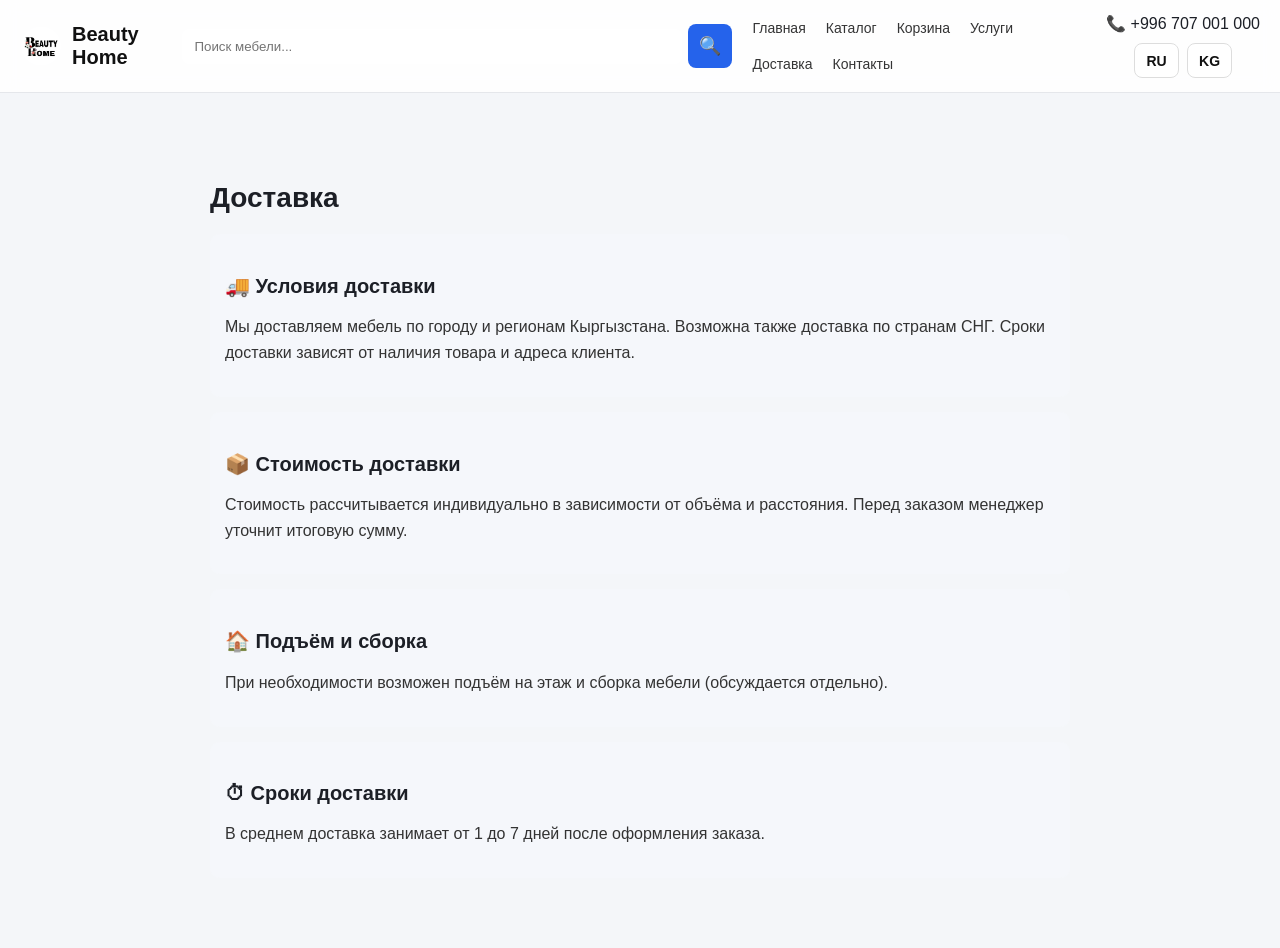
<file: delivery.html>
<!DOCTYPE html>
<html lang="ru">
<head>
  <meta charset="UTF-8">
  <title>Beauty Home — мебель на заказ в Бишкеке</title>
  <link rel="stylesheet" href="css/style.css">
  <link rel="icon" href="Logo.ico">

  <meta
name="description"
content="Мебель на заказ в Бишкеке. Кровати, диваны, стулья, столы, тумбы, консоли, банкетки и другая мебель от Beauty Home."
>

<meta
name="keywords"
content="мебель Бишкек, мебель на заказ Бишкек, кровати Бишкек, диваны Бишкек, стулья Бишкек, столы Бишкек, тумбы Бишкек, пуфы Бишкек, консоли Бишкек, тумбы Бишкек, мебель Кыргызстан, мебель на заказ Кыргызстан, кровати Кыргызстан, диваны Кыргызстан, стулья Кыргызстан, столы Кыргызстан, тумбы Кыргызстан, пуфы Кыргызстан, консоли Кыргызстан, тумбы Кыргызстан"
>

  <style>
    .page {
      max-width: 900px;
      margin: 50px auto;
      padding: 20px;
      font-family: Arial, sans-serif;
    }

    h1 {
      font-size: 28px;
      margin-bottom: 20px;
    }

    h2 {
      margin-top: 25px;
      font-size: 20px;
    }

    p {
      line-height: 1.6;
      color: #333;
    }

    .box {
      background: #f5f7fb;
      padding: 15px;
      border-radius: 10px;
      margin-top: 15px;
    }
  </style>
</head>

<body>

<header class="header">

  <a href="index.html" class="logo-wrap homeLink">

    <img
      src="images/Logo.png"
      alt="Beauty Home"
      class="logo-img"
    >

    <span class="logo">
      Beauty Home
    </span>

  </a>

<div class="search-box">

  <input
    type="text"
    class="search"
    id="headerSearch"
    placeholder="Поиск мебели..."
    data-placeholder="searchPlaceholder"
  >

  <button id="searchBtn" class="search-btn">
    🔍
  </button>

</div>


  <nav class="nav">
  <a href="index.html" class="nav-link homeLink" data-lang="home">Главная</a>
  <a href="index.html#catalog" class="nav-link" id="catalogLink" data-lang="catalog">Каталог</a>
  <a href="checkout.html" class="nav-link" data-lang="cart">Корзина</a>
  <a href="services.html" class="nav-link" data-lang="services">Услуги</a>
  <a href="delivery.html" class="nav-link" data-lang="delivery">Доставка</a>
  <a href="contacts.html" class="nav-link" data-lang="contacts">Контакты</a>
</nav>

  <div class="header-right">
    <a href="tel:+996707001000" class="phone-header">
      📞 +996 707 001 000
    </a>

    <div class="lang-switcher">
  <button id="ruBtn">RU</button>
  <button id="kgBtn">KG</button>
</div>
  </div>
</header>

<main class="page">

  <h1 
    data-ru="Доставка"
    data-kg="Жеткирүү">
    Доставка
  </h1>


  <div class="box">

    <h2
      data-ru="🚚 Условия доставки"
      data-kg="🚚 Жеткирүү шарттары">
      🚚 Условия доставки
    </h2>

    <p
      data-ru="Мы доставляем мебель по городу и регионам Кыргызстана. Возможна также доставка по странам СНГ. Сроки доставки зависят от наличия товара и адреса клиента."
      data-kg="Биз эмеректерди шаар боюнча жана Кыргызстандын аймактарына жеткиребиз. Ошондой эле КМШ өлкөлөрүнө жеткирүү мүмкүнчүлүгү бар. Жеткирүү убактысы товардын болушуна жана кардардын дарегине жараша болот.">
      Мы доставляем мебель по городу и регионам Кыргызстана. Возможна также доставка по странам СНГ.
      Сроки доставки зависят от наличия товара и адреса клиента.
    </p>

  </div>



  <div class="box">

    <h2
      data-ru="📦 Стоимость доставки"
      data-kg="📦 Жеткирүү баасы">
      📦 Стоимость доставки
    </h2>

    <p
      data-ru="Стоимость рассчитывается индивидуально в зависимости от объёма и расстояния. Перед заказом менеджер уточнит итоговую сумму."
      data-kg="Жеткирүү баасы көлөмгө жана аралыкка жараша жеке эсептелет. Заказдан мурун менеджер акыркы сумманы тактап берет.">
      Стоимость рассчитывается индивидуально в зависимости от объёма и расстояния.
      Перед заказом менеджер уточнит итоговую сумму.
    </p>

  </div>



  <div class="box">

    <h2
      data-ru="🏠 Подъём и сборка"
      data-kg="🏠 Көтөрүү жана чогултуу">
      🏠 Подъём и сборка
    </h2>

    <p
      data-ru="При необходимости возможен подъём на этаж и сборка мебели (обсуждается отдельно)."
      data-kg="Керек болсо эмеректи кабатка көтөрүү жана чогултуу кызматы көрсөтүлөт (өзүнчө сүйлөшүлөт).">
      При необходимости возможен подъём на этаж и сборка мебели (обсуждается отдельно).
    </p>

  </div>



  <div class="box">

    <h2
      data-ru="⏱ Сроки доставки"
      data-kg="⏱ Жеткирүү мөөнөтү">
      ⏱ Сроки доставки
    </h2>

    <p
      data-ru="В среднем доставка занимает от 1 до 7 дней после оформления заказа."
      data-kg="Орточо жеткирүү заказ берилгенден кийин 1 күндөн 7 күнгө чейин созулат.">
      В среднем доставка занимает от 1 до 7 дней после оформления заказа.
    </p>

  </div>


</main>


<script src="js/products.js"></script>
<script src="js/main.js"></script>

</body>
</html>
</file>
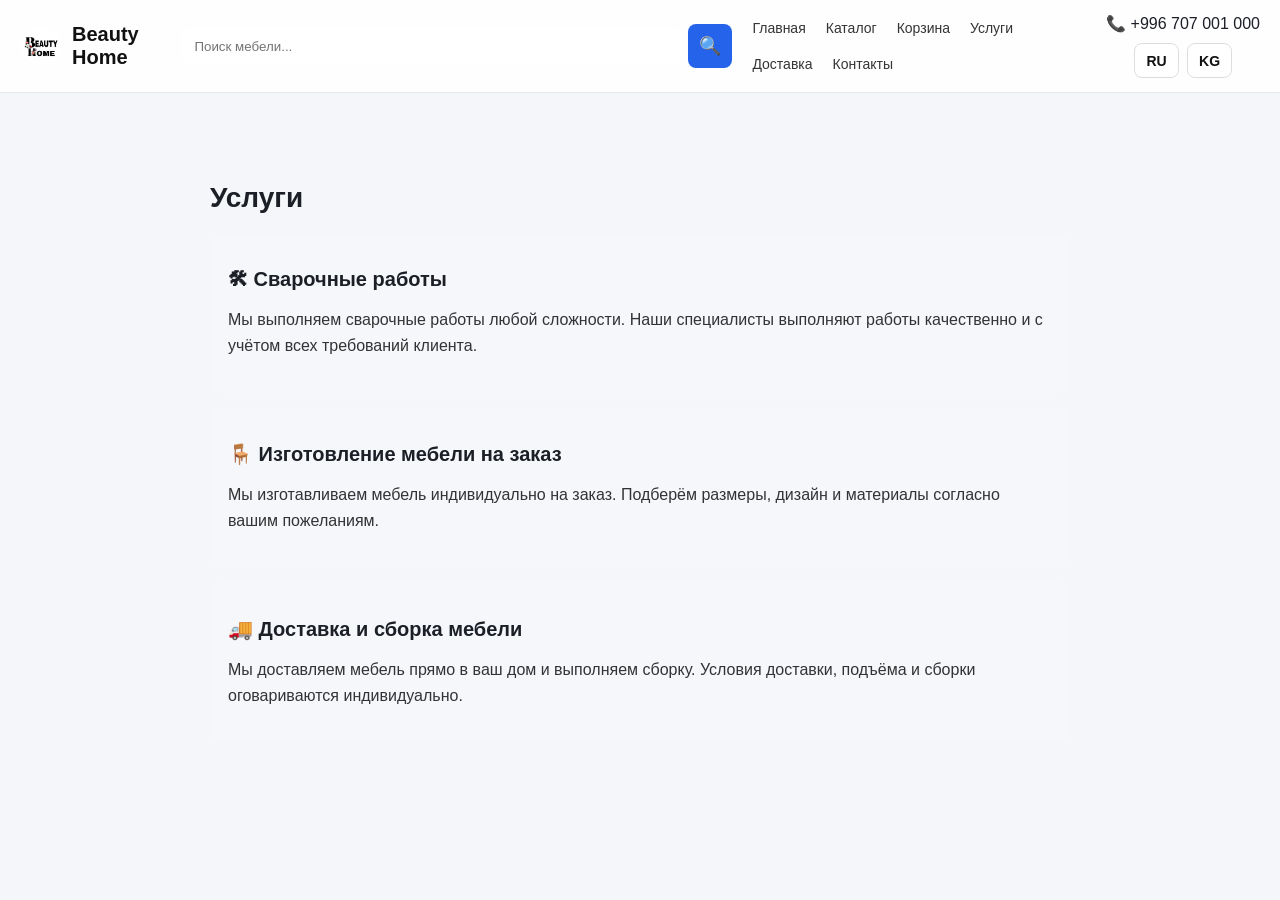
<file: services.html>
<!DOCTYPE html>
<html lang="ru">
<head>
  <meta charset="UTF-8">
  <title>Beauty Home — мебель на заказ в Бишкеке</title>
  <link rel="stylesheet" href="css/style.css">
  <link rel="icon" href="Logo.ico">

  <meta
name="description"
content="Мебель на заказ в Бишкеке. Кровати, диваны, стулья, столы, тумбы, консоли, банкетки и другая мебель от Beauty Home."
>

<meta
name="keywords"
content="мебель Бишкек, мебель на заказ Бишкек, кровати Бишкек, диваны Бишкек, стулья Бишкек, столы Бишкек, тумбы Бишкек, пуфы Бишкек, консоли Бишкек, тумбы Бишкек, мебель Кыргызстан, мебель на заказ Кыргызстан, кровати Кыргызстан, диваны Кыргызстан, стулья Кыргызстан, столы Кыргызстан, тумбы Кыргызстан, пуфы Кыргызстан, консоли Кыргызстан, тумбы Кыргызстан"
>

  <style>
    .page {
      max-width: 900px;
      margin: 50px auto;
      padding: 20px;
      font-family: Arial, sans-serif;
    }

    h1 {
      font-size: 28px;
      margin-bottom: 20px;
    }

    .box {
      background: #f5f7fb;
      padding: 18px;
      border-radius: 12px;
      margin-bottom: 15px;
    }

    h2 {
      font-size: 20px;
      margin-bottom: 10px;
    }

    p {
      line-height: 1.6;
      color: #333;
    }
  </style>
</head>

<body>

<header class="header">

  <a href="index.html" class="logo-wrap homeLink">

    <img
      src="images/Logo.png"
      alt="Beauty Home"
      class="logo-img"
    >

    <span class="logo">
      Beauty Home
    </span>

  </a>

<div class="search-box">

  <input
    type="text"
    class="search"
    id="headerSearch"
    placeholder="Поиск мебели..."
    data-placeholder="searchPlaceholder"
  >

  <button id="searchBtn" class="search-btn">
    🔍
  </button>

</div>


  <nav class="nav">
  <a href="index.html" class="nav-link homeLink" data-lang="home">Главная</a>
  <a href="index.html#catalog" class="nav-link" id="catalogLink" data-lang="catalog">Каталог</a>
  <a href="checkout.html" class="nav-link" data-lang="cart">Корзина</a>
  <a href="services.html" class="nav-link" data-lang="services">Услуги</a>
  <a href="delivery.html" class="nav-link" data-lang="delivery">Доставка</a>
  <a href="contacts.html" class="nav-link" data-lang="contacts">Контакты</a>
</nav>

  <div class="header-right">
    <a href="tel:+996707001000" class="phone-header">
      📞 +996 707 001 000
    </a>

    <div class="lang-switcher">
  <button id="ruBtn">RU</button>
  <button id="kgBtn">KG</button>
</div>
  </div>
</header>

<main class="page">

<h1 
data-ru="Услуги"
data-kg="Кызматтар">
Услуги
</h1>


<div class="box">

<h2
data-ru="🛠 Сварочные работы"
data-kg="🛠 Ширетүү иштери">
🛠 Сварочные работы
</h2>

<p
data-ru="Мы выполняем сварочные работы любой сложности. Наши специалисты выполняют работы качественно и с учётом всех требований клиента."
data-kg="Биз ар кандай татаалдыктагы ширетүү иштерин аткарабыз. Адистерибиз кардардын бардык талаптарын эске алуу менен сапаттуу иш жүргүзөт.">
Мы выполняем сварочные работы любой сложности. Наши специалисты выполняют работы качественно и с учётом всех требований клиента.
</p>

</div>



<div class="box">

<h2
data-ru="🪑 Изготовление мебели на заказ"
data-kg="🪑 Жеке буйрутма менен эмерек жасоо">
🪑 Изготовление мебели на заказ
</h2>

<p
data-ru="Мы изготавливаем мебель индивидуально на заказ. Подберём размеры, дизайн и материалы согласно вашим пожеланиям."
data-kg="Биз эмеректерди жеке буйрутма менен жасайбыз. Өлчөмүн, дизайнын жана материалдарын сиздин каалооңузга жараша тандайбыз.">
Мы изготавливаем мебель индивидуально на заказ. Подберём размеры, дизайн и материалы согласно вашим пожеланиям.
</p>

</div>



<div class="box">

<h2
data-ru="🚚 Доставка и сборка мебели"
data-kg="🚚 Эмеректи жеткирүү жана чогултуу">
🚚 Доставка и сборка мебели
</h2>

<p
data-ru="Мы доставляем мебель прямо в ваш дом и выполняем сборку. Условия доставки, подъёма и сборки оговариваются индивидуально."
data-kg="Биз эмеректерди үйүңүзгө чейин жеткирип, чогултуп беребиз. Жеткирүү, көтөрүү жана чогултуу шарттары жеке сүйлөшүлөт.">
Мы доставляем мебель прямо в ваш дом и выполняем сборку. Условия доставки, подъёма и сборки оговариваются индивидуально.
</p>

</div>

</div>


</main>


<script src="js/products.js"></script>
<script src="js/main.js"></script>

</body>
</html>
</file>
<file: css/style.css>
/* =========================
   BASE
========================= */

* {
  box-sizing: border-box;
}

:root {
  --bg: #f4f6f9;
  --card: #ffffff;
  --text: #1c1f26;
  --muted: #6b7280;

  --primary: #2563eb;
  --primary-dark: #1e40af;

  --border: #e5e7eb;
  --shadow: 0 10px 30px rgba(0, 0, 0, 0.06);
}

body {
  margin: 0;
  font-family: Inter, Arial, sans-serif;
  background: var(--bg);
  color: var(--text);
}

/* =========================
   HEADER (OZON STYLE)
========================= */

.header {
  position: sticky;
  top: 0;
  z-index: 1000;

  display: flex;
  align-items: center;
  justify-content: space-between;
  gap: 20px;

  padding: 14px 20px;

  background: rgba(255, 255, 255, 0.85);
  backdrop-filter: blur(10px);

  border-bottom: 1px solid var(--border);
}

.search {
  width: 500px;
  max-width: 100%;
  padding: 10px 12px;
  border-radius: 8px;
  border: none;
  outline: none;
}

.filter-btn {
  background: #fff;
  color: #111;
  border: none;
  padding: 8px 12px;
  border-radius: 8px;
  cursor: pointer;
}

.logo {
  font-size: 20px;
  font-weight: bold;
}

.nav {
  display: flex;
  gap: 16px;
  flex-wrap: wrap;
}

.nav a {
  background: #111;
  padding: 8px 12px;
  border-radius: 8px;
  color: #3d3d3d;
  text-decoration: none;
  font-size: 14px;
  transition: 0.2s;
  opacity: 0.85;



  transition: 0.2s;
}

.nav a:hover {
  opacity: 1;
  background: #000;
}

/* =========================
   HERO (IKEA STYLE)
========================= */

.hero {
  padding: 80px 20px;
  text-align: center;

  background: linear-gradient(135deg, #e9e9e9, #ffffff);
}

.hero h1 {
  font-size: 42px;
  margin-bottom: 10px;
}

.hero p {
  font-size: 18px;
  opacity: 0.7;
}

/* =========================
   LAYOUT
========================= */

.catalog {
  display: flex;
  gap: 20px;
  align-items: flex-start;

  padding: 20px;
}

/* =========================
   FILTERS (CLEAN UI)
========================= */

.filters {
  width: 240px;
  flex-shrink: 0;

  background: white;
  border-radius: 14px;
  padding: 15px;

  box-shadow: var(--shadow);
}

.filters h3 {
  font-size: 18px;
  margin-bottom: 10px;
}

.filters input,
.filters select {
  padding: 10px 12px;
  border: 1px solid #ddd;
  border-radius: 8px;
  font-size: 14px;
  outline: none;
}

.filters input:focus,
.filters select:focus {
  border-color: #111;
}

/* buttons */
.filters button {
  padding: 12px;
  border: none;
  border-radius: 10px;
  cursor: pointer;

  font-weight: 600;
  font-size: 14px;

  transition: 0.2s;

  margin-bottom: 0px;
}




#applyFilters {
  background: #111;
  color: white;
}

#applyFilters:hover {
  background: #333;
}

#resetFilters {
  background: #e5e5e5;
  color: #111;
}

/* =========================
   PRODUCTS GRID (OZON STYLE)
========================= */

.products {
  flex: 1;

  display: grid;
  grid-template-columns: repeat(3, 1fr);
  gap: 20px;
}

/* =========================
   CARD (IKEA CLEAN STYLE)
========================= */

.card {
  background: var(--card);
  border-radius: 16px;
  box-shadow: var(--shadow);
  border: 1px solid var(--border);

  display: flex;
  flex-direction: column;

  overflow: hidden;

  transition: box-shadow 0.2s ease;
}

/* slider */
.slider {
  position: relative;
  width: 100%;
  height: 260px;
  overflow: hidden;
}

.track {
  display: flex;
  height: 100%;
  transition: transform 0.3s ease;
}

.track img {
  flex: 0 0 100%;
  width: 100%;
  height: 100%;
  object-fit: contain;
  pointer-events: auto;
}

/* arrows */
.next,
.prev {
  box-sizing: border-box;
  display: flex;
  align-items: center;
  justify-content: center;

  width: 30px;
  height: 30px;
  font-size: 12px;

  position: absolute; /* если они у тебя поверх картинки */
  top: 50%;
  transform: translateY(-50%);

  padding: 0;

  border-radius: 50%;
  cursor: pointer;

  background: transparent;
  color: #111;
  box-shadow: none;

  z-index: 20;
  pointer-events: auto;
}

.prev {
  left: 5px;
}
.next {
  right: 5px;
}

/* text */
.card h3,
.card p {
  text-align: center;
  margin-left: 0;
  margin-right: 0;
}

.card h3 {
  margin: 10px 0 5px;
  font-size: 16px;
}

.card p {
  margin: 0 0 10px;
  font-weight: 600;
  color: var(--primary);
}

/* button */
.card button {
  margin: 10px auto 15px;
  display: block;

  padding: 10px;

  border: none;
  border-radius: 8px;

  background: #111;
  color: white;

  cursor: pointer;
}

button {
  background: var(--primary);
  color: white;

  border: none;
  padding: 10px 14px;

  border-radius: 10px;
  cursor: pointer;

  transition: 0.2s;
  font-weight: 500;
}

/* =========================
   TOAST
========================= */

#toast {
  position: fixed;
  bottom: 20px;
  right: 20px;

  background: #111;
  color: white;

  padding: 12px 16px;
  border-radius: 10px;

  opacity: 0;
  transform: translateY(20px);

  transition: 0.3s;
  z-index: 9999;
}

#toast.show {
  opacity: 1;
  transform: translateY(0);
}

#sidebarFilters {
  position: fixed;
  top: 0;
  right: -320px;

  width: 300px;
  height: 100vh;

  background: white;
  padding: 20px;

  transition: 0.3s;
  z-index: 2000;
}

#sidebarFilters.active {
  right: 0;
}

#overlay {
  position: fixed;
  inset: 0;
  background: rgba(0, 0, 0, 0.4);

  opacity: 0;
  pointer-events: none;

  transition: 0.3s;
  z-index: 1999;
}

#overlay.active {
  opacity: 1;
  pointer-events: all;
}

.skeleton-grid {
  display: grid;
  grid-template-columns: repeat(4, 1fr);
  gap: 15px;
}

.skeleton-card {
  height: 300px;
  border-radius: 12px;

  background: linear-gradient(90deg, #eee, #f5f5f5, #eee);

  background-size: 200% 100%;
  animation: shimmer 1.2s infinite;
}

.big-banner {
  height: 65vh;

  display: flex;
  align-items: center;

  padding: 60px;

  background: linear-gradient(135deg, #0f172a, #1e3a8a);

  color: white;
}

.big-banner h1 {
  font-size: 52px;
  margin-bottom: 10px;
}

.big-banner button {
  background: white;
  color: #1e3a8a;
}

.lifestyle {
  display: flex;
  align-items: center;
  gap: 30px;

  padding: 60px;
  background: white;
}

.lifestyle img {
  width: 50%;
  border-radius: 12px;
}

.lifestyle-text {
  width: 50%;
}

.story {
  padding: 60px;
  text-align: center;
}

.story-grid {
  display: grid;
  grid-template-columns: repeat(4, 1fr);
  gap: 20px;
  margin-top: 30px;
}

.story-grid div {
  background: white;
  padding: 20px;
  border-radius: 12px;
  text-align: center;
}

input,
select {
  width: 100%;
  padding: 10px 12px;

  border: 1px solid var(--border);
  border-radius: 10px;

  outline: none;
  transition: 0.2s;
}

input:focus,
select:focus {
  border-color: var(--primary);
  box-shadow: 0 0 0 3px rgba(37, 99, 235, 0.15);
}

.thumbnails {
  display: flex;
  gap: 10px;
  margin-top: 10px;
  flex-wrap: wrap;
}

.thumbnails img {
  width: 60px;
  height: 60px;
  object-fit: cover;

  border-radius: 8px;
  cursor: pointer;

  border: 2px solid transparent;
  transition: 0.2s;
}

.thumbnails img:hover {
  transform: scale(1.05);
  border-color: #2563eb;
}

.thumbnails img.active {
  border-color: #111;
  transform: scale(1.05);
}

.logo-img {
  width: 42px;
  height: 42px;
  object-fit: contain;
}

.logo-wrap {
  display: flex;
  align-items: center;
  gap: 10px;

  text-decoration: none;
  color: #111;
}

/* ===== О КОМПАНИИ ===== */

.about-company {
  max-width: 1300px;
  margin: 80px auto;
  padding: 0 20px;

  display: flex;
  align-items: center;
  gap: 60px;
}

.about-image {
  flex: 1;
}

.about-image img {
  width: 100%;
  height: 500px;
  object-fit: cover;
  border-radius: 20px;
  display: block;
}

.about-content {
  flex: 1;
}

.about-content h2 {
  font-size: 40px;
  margin-bottom: 25px;
  color: #222;
}

.about-content p {
  font-size: 18px;
  line-height: 1.8;
  color: #555;
  margin-bottom: 20px;
}

.slider {
  position: relative;
  overflow: hidden;
}

.track {
  pointer-events: none; /* 🔥 ключевой фикс */
}

.track img {
  pointer-events: auto;
  position: relative;
  z-index: 1;
}

.prev, .next {
  z-index: 10;
}

.nav-link {
  color: #111;          /* чёрный текст */
  text-decoration: none;
  font-weight: 500;
  font-size: 14px;
  transition: 0.2s;
}

.nav-link:hover {
  color: var(--primary);
}

.filters {
  display: flex;
  flex-direction: column;
  gap: 6px; /* было 5px — уменьшаем */
}


#applyFilters,
#resetFilters,
#sortPrice {
  margin-top: 0; /* убираем добавку */
}

.nav {
  gap: 20px;
}

/* убираем “кнопочный” вид */
.nav a {
  background: transparent !important;
  padding: 0 !important;
  border-radius: 0 !important;
  color: #111 !important;
  font-weight: 500;
  text-decoration: none;
  font-size: 14px;
}

/* hover как у норм сайта */
.nav a:hover {
  color: var(--primary);
}

#bannerCatalogBtn {
  color: black;
}

.search-box {
  display: flex;
  align-items: center;
  gap: 6px;
}

.search-btn {
  width: 44px;
  height: 44px;

  display: flex;
  align-items: center;
  justify-content: center;

  border: none;
  cursor: pointer;

  background: #2563eb;
  color: white;

  border-radius: 8px;
  font-size: 18px;
}

.search-btn:hover {
  opacity: 0.9;
}

.phone-header {
  margin-left: 0;
  color: #1c1f26;
  font-weight: 500;
  text-decoration: none;
  font-size: 16px;
  white-space: nowrap;
}

.phone-header:hover {
  color: #2563eb;
}

.header-right {
  display: flex;
  flex-direction: column;
  align-items: center;

  gap: 10px;
}

.card .track img {
  cursor: pointer;
  transition: transform 0.2s ease;
}

.card .track img:hover {
  transform: scale(1.03);
}

.lang-switcher {
  display: flex;
  justify-content: center;
  align-items: center;

  gap: 8px;
}

.lang-switcher button {
  display: flex;
  align-items: center;
  justify-content: center;

  width: 45px;
  height: 35px;

  background: white;
  color: #111;

  border: 1px solid #ddd;
  border-radius: 8px;

  font-weight: 600;
  font-size: 14px;

  cursor: pointer;

  transition: 0.2s;
}

.lang-switcher button:hover {
  background: #f3f4f6;
}

@keyframes shimmer {
  0% {
    background-position: 200% 0;
  }
  100% {
    background-position: -200% 0;
  }
}

/* PRODUCT HEADER SAME AS HOME */

.product-body .header {
  position: sticky;
  top:0;
}


.product-body .header-right {
  display:flex;
  flex-direction:column;
  align-items:center;
  gap:10px;
}



/* планшеты */

@media(max-width:992px){


.product-body .header{

 flex-wrap:wrap;
 justify-content:center;

}


.product-body .logo-wrap{

 width:100%;
 justify-content:center;

}


.product-body .search-box{

 order:2;
 width:100%;
 justify-content:center;

}


.product-body .search{

 width:100%;
 max-width:600px;

}


.product-body .nav{

 order:3;
 width:100%;
 justify-content:center;

}


.product-body .header-right{

 order:4;
 flex-direction:row;
 justify-content:center;
 width:100%;

}


}



/* телефоны */

@media(max-width:600px){


.product-body .header{

 flex-direction:column;
 align-items:stretch;

}


.product-body .search-box{

 width:100%;
}


.product-body .search{

 width:100%;
}


.product-body .nav{

 display:grid;
 grid-template-columns:repeat(2,1fr);
 text-align:center;

}


.product-body .header-right{

 flex-direction:row;
 justify-content:center;

}


}

/* =========================
   RESPONSIVE ALL DEVICES
========================= */


/* ===== большие планшеты / маленькие ноутбуки ===== */

@media (max-width: 1200px) {

  .header {
    flex-wrap: wrap;
    justify-content: center;
  }


  .search-box {
    flex: 1;
    max-width: 600px;
  }


  .search {
    width: 100%;
  }


  .products {
    grid-template-columns: repeat(3, 1fr);
  }


  .about-company {
    gap: 30px;
    padding: 0 30px;
  }


  .big-banner h1 {
    font-size: 42px;
  }

}



/* ===== планшеты ===== */

@media (max-width: 992px) {


  .header {
    padding: 12px;
    gap: 12px;
  }


  .logo-wrap {
    width: 100%;
    justify-content: center;
  }


  .search-box {
    width: 100%;
    order: 2;
  }


  .search {
    flex: 1;
    width: 100%;
  }


  .search-btn {
    flex-shrink: 0;
  }



  .nav {
    order: 3;
    width: 100%;
    justify-content: center;
    gap: 15px;
    flex-wrap: wrap;
  }


  .header-right {
    order: 4;
    flex-direction: row;
    justify-content: center;
    width: 100%;
  }



  .catalog {
    flex-direction: column;
  }


  .filters {
    width: 100%;
  }


  .products {
    width: 100%;
    grid-template-columns: repeat(2, 1fr);
  }



  .slider {
    height: 240px;
  }


  .about-company {
    flex-direction: column;
  }


  .about-image img {
    height: 350px;
  }



  .story-grid {
    grid-template-columns: repeat(2,1fr);
  }


}



/* ===== телефоны ===== */

@media (max-width: 600px) {


  body {
    overflow-x: hidden;
  }



  .header {

    flex-direction: column;
    align-items: stretch;

    padding: 10px;

  }



  .logo-wrap {

    justify-content: center;

  }



  .logo {
    font-size: 18px;
  }



  /* поиск занимает всю ширину */

  .search-box {

    width: 100%;
    display: flex;

  }


  .search {

    min-width: 0;
    width: 100%;

    font-size: 14px;

  }


  .search-btn {

    width: 42px;
    height: 42px;

    flex-shrink: 0;

  }



  .nav {

    display: grid;

    grid-template-columns: repeat(2,1fr);

    text-align: center;

    gap: 10px;

  }


  .nav-link {

    font-size: 13px;

  }



  .header-right {

    flex-direction: column;

  }


  .phone-header {

    font-size: 14px;

  }



  .big-banner {

    height: auto;

    padding: 40px 20px;

  }


  .big-banner h1 {

    font-size: 30px;

  }



  .catalog {

    padding: 10px;

  }



  .products {

    grid-template-columns: 1fr;

    gap: 15px;

  }



  .card {

    width: 100%;

  }



  .slider {

    height: 220px;

    width: 100%;

  }



  .track {

    width: 100%;

  }



  .track img {

    width: 100%;
    object-fit: contain;

  }



  .prev,
  .next {

    width: 34px;
    height: 34px;

    font-size: 14px;

  }



  .about-company {

    margin: 40px auto;

    padding: 0 15px;

  }



  .about-image img {

    height: 260px;

  }



  .about-content h2 {

    font-size: 26px;

  }



  .story {

    padding: 30px 15px;

  }



  .story-grid {

    grid-template-columns: 1fr;

  }


}



/* ===== очень маленькие телефоны ===== */

@media (max-width: 380px) {


  .logo {

    font-size: 16px;

  }


  .search {

    font-size: 13px;

  }


  .search-btn {

    width: 38px;

  }


  .nav {

    grid-template-columns: 1fr;

  }



  .slider {

    height: 190px;

  }



  .card h3 {

    font-size: 14px;

  }


}

/* планшеты */

@media(max-width:992px){


.product-body .header{

 flex-wrap:wrap;
 justify-content:center;

}


.product-body .logo-wrap{

 width:100%;
 justify-content:center;

}


.product-body .search-box{

 order:2;
 width:100%;
 justify-content:center;

}


.product-body .search{

 width:100%;
 max-width:600px;

}


.product-body .nav{

 order:3;
 width:100%;
 justify-content:center;

}


.product-body .header-right{

 order:4;
 flex-direction:row;
 justify-content:center;
 width:100%;

}


}



/* телефоны */

@media(max-width:600px){


.product-body .header{

 flex-direction:column;
 align-items:stretch;

}


.product-body .search-box{

 width:100%;
}


.product-body .search{

 width:100%;
}


.product-body .nav{

 display:grid;
 grid-template-columns:repeat(2,1fr);
 text-align:center;

}


.product-body .header-right{

 flex-direction:row;
 justify-content:center;

}


}
</file>
<file: css/style2.css>
/* =========================
   CHECKOUT ONLY (FIXED)
========================= */

/* ❗ ВАЖНО: убрали flex с body, он ломал header */
body {
  margin: 0;
  font-family: Arial, sans-serif;
  background: linear-gradient(135deg, #f5f7fa, #e4e8f0);
}

/* ===== PAGE TITLE ===== */
h1 {
  text-align: center;
  margin: 40px 0 20px;
  font-size: 28px;
  color: #222;
}

/* ===== BACK BUTTON ===== */
.back-btn {
  display: block;
  text-align: center;
  margin-top: 20px;
  text-decoration: none;
  color: #2563eb;
  font-weight: 500;
}

/* ===== CENTER WRAPPER ONLY FOR CONTENT ===== */
.order-box,
.order-form,
#result,
#paymentResult {
  width: 100%;
  max-width: 520px;
  margin-left: auto;
  margin-right: auto;
}

/* ===== ORDER BOX ===== */
.order-box {
  margin: 20px auto;
  background: #fff;
  padding: 30px;
  border-radius: 16px;
  box-shadow: 0 10px 30px rgba(0,0,0,0.08);
}

/* ===== CART ===== */

#cartItems {
  list-style: none;
  padding: 0;
  margin: 0 0 20px 0;
}

#cartItems > div {
  display: flex;
  justify-content: space-between;
  align-items: center;

  padding: 12px 0;
  border-bottom: 1px solid #eee;
}

#cartItems > div:last-child {
  border-bottom: none;
}

#cartItems > div > div:first-child {
  display: flex;
  flex-direction: column;
  gap: 4px;
}

#cartItems > div > div:last-child {
  display: flex;
  align-items: center;
  gap: 8px;
}

/* Кнопки + - X */

#cartItems button {
  width: 32px;
  height: 32px;

  display: flex;
  align-items: center;
  justify-content: center;

  padding: 0;

  border: none;
  border-radius: 6px;

  cursor: pointer;
  font-size: 18px;
  line-height: 1;
}

#cartItems button:first-child,
#cartItems button:nth-child(3) {
  background: #2d89ef;
  color: white;
}

#cartItems button:last-child {
  background: #ff4d4d;
  color: white;
}

/* ===== TOTAL ===== */
.order-box p {
  display: flex;
  justify-content: space-between;
  align-items: center;
}

/* ===== FORM ===== */
.order-form {
  margin: 20px auto;
  background: #fff;
  padding: 30px;
  border-radius: 16px;
  box-shadow: 0 10px 30px rgba(0,0,0,0.08);
}

.order-form input,
.order-form textarea {
  width: 100%;
  padding: 12px;
  margin-bottom: 12px;
  border: 1px solid #ddd;
  border-radius: 10px;
}

/* ===== RESULT ===== */
#result,
#paymentResult {
  display: none;
  margin: 15px auto;
  padding: 15px;
  background: #fff;
  border-radius: 12px;
  box-shadow: 0 5px 15px rgba(0,0,0,0.08);
  text-align: center;
}

/* ===== CLEAR BUTTON ===== */
.clear-btn {
  width: 100%;
  padding: 12px;
  margin-top: 10px;
  background: #ff4d4d;
  color: white;
  border: none;
  border-radius: 10px;
}

/* =========================
   PRODUCT RESPONSIVE
========================= */


/* большие планшеты */
@media (max-width: 1100px) {

  .product-page {
    max-width: 900px;
    padding: 15px;
  }


  .main-image img {
    height: 380px;
  }


  .product-body .search {
    width: 300px;
  }

}


/* планшеты */

@media (max-width: 768px) {


  .product-page {
    width: 100%;
    padding: 12px;
    margin: 10px auto;
  }


  .product-hero h1 {
    font-size: 24px;
  }


  .main-image img {
    height: 300px;
  }



  .product-body .header {

    flex-wrap: wrap;
    justify-content: center;

    padding: 10px;

  }


  .product-body .logo-wrap {

    width: 100%;
    justify-content: center;

  }



  .product-body .search-box {

    width: 100%;

  }



  .product-body .search {

    width: 100%;
    min-width: 0;

  }



  .product-body .search-btn {

    flex-shrink: 0;

  }



  .product-body .nav {

    width: 100%;
    justify-content: center;
    flex-wrap: wrap;
    gap: 12px;

  }



  .product-body .header-right {

    width: 100%;
    align-items: center;

  }


}


/* телефоны */

@media (max-width: 600px) {


  .main-image img {

    height: 240px;

  }



  .product-info {

    padding: 15px;

  }



  .description {

    font-size: 14px;

  }



  .thumbnails {

    gap: 8px;

  }



  .thumbnails img {

    width: 55px;
    height: 55px;

  }



  .product-info button,
  .whatsapp-btn {

    font-size: 14px;

  }


}


/* маленькие телефоны */

@media (max-width: 380px) {


  .product-hero h1 {

    font-size: 20px;

  }



  .main-image img {

    height: 200px;

  }



  .thumbnails img {

    width: 48px;
    height: 48px;

  }


  .product-body .nav {

    flex-direction: column;
    align-items: center;

  }

}
</file>
